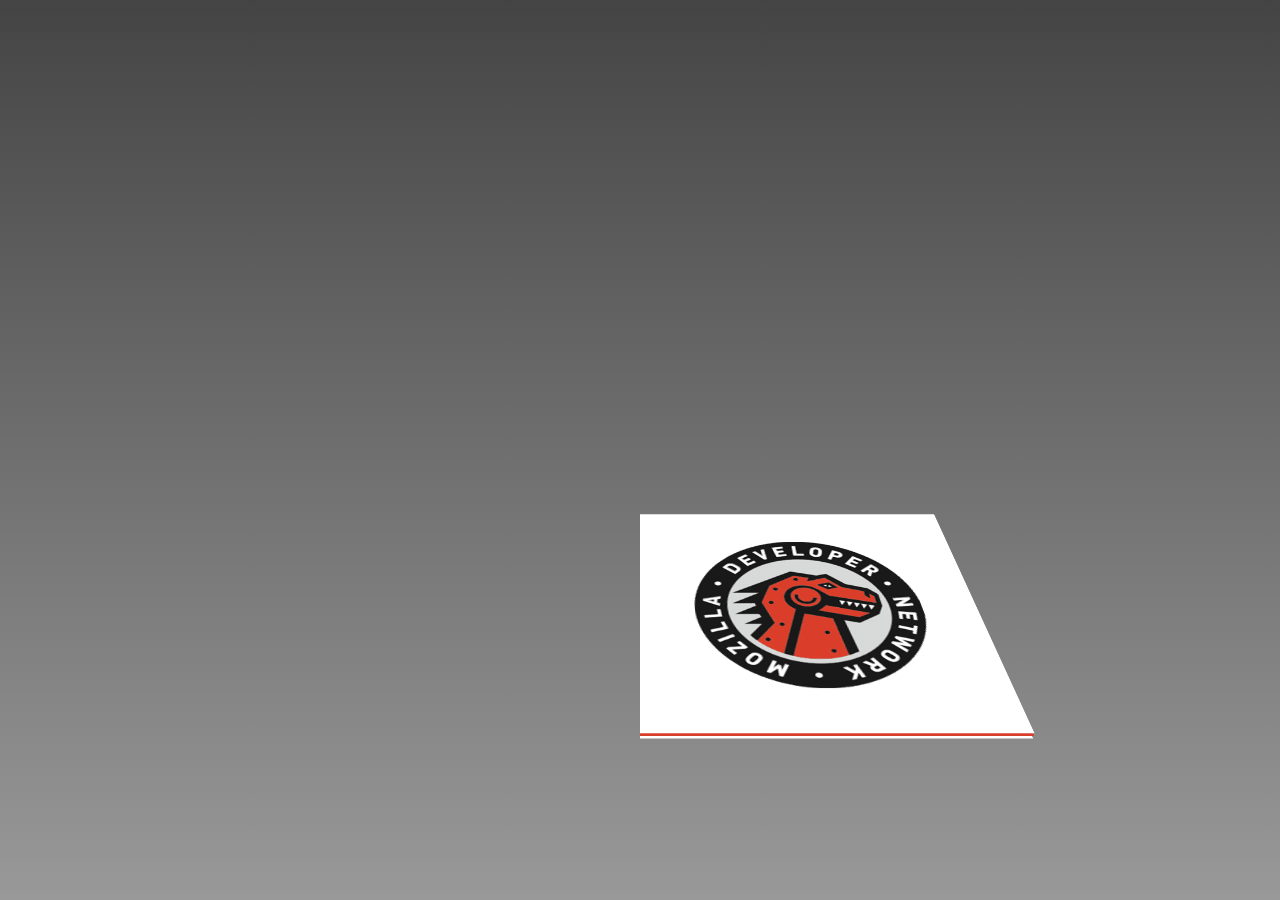
<file: 3dbook/index.html>
<!DOCTYPE html>
<html lang="en">
<head>
  <meta charset="UTF-8">
  <meta name="viewport" content="width=device-width, initial-scale=1.0">
  <meta http-equiv="X-UA-Compatible" content="ie=edge">
  <title>3d books</title>
  <link rel="stylesheet" href="./main.css">
</head>
<body>
  <div class="book p3d">
    <div class="back-cover p3d">
      <div class="page back flip"></div>
      <div class="page front p3d">
        <div class="shadow"></div>  
        <div class="dino" style="transform:translateZ(1px)
        skewX(-2.00625deg)"></div>              
      </div>
    </div>
    <div class="front-cover p3d">
      <div class="page front flip p3d">
        <p>
        Lorem ipsum dolor sit amet, consectetur adipiscing elit. Nam fermentum nisl quis nulla eleifend dignissim. Curabitur varius lobortis tincidunt. Maecenas gravida, nulla quis luctus imperdiet, ipsum nibh consectetur ante, in sodales massa tortor eget neque. Donec porta ligula massa, id sagittis est. Ut nisl tellus, faucibus nec feugiat ut, laoreet iaculis felis. Suspendisse ultrices mauris vel tellus suscipit commodo. Integer vitae tortor erat. Pellentesque non tempor nisi.
        </p>        
      </div>
      <div class="page back"></div>
    </div>
  </div>
  <script>
  //  函数 作用域  立即执行函数
  // xm 命名空间
  // 减少了全局变量的数量(污染)， 只有一个, 
  // xm 形成命名空间
  var xm = (function() {
    var book = document.querySelector('.book');
    var page = document.querySelector('.front-cover');
    var dino = document.querySelector('.dino');
    var shadow = document.querySelector('.shadow');
    var hold = false;
    var pageSize = 300;
    var prefixes = 
      ['Webkit', 'Moz', 'ms', 'O', ''];
    var centerPoint = window.innerWidth/2;
    var clamp = function(val, min, max) {
      // 数学函数，两值取大者
      return Math.max(min, Math.min(val, max));
    }
    page.onmousedown = function() {
      hold = true;
    }
    page.onmouseup = function() {
      hold= false
    }
    // 事件发生的那一瞬间， evt 事件对象
    window.onmousemove = function(evt) {
     if (!hold) {
       return;
     }
    //  console.log(evt.pageX);
    //  console.log(centerPoint - evt.pageX + pageSize)/pageSize*-90)
     var angle = clamp((centerPoint - evt.pageX 
     + pageSize)/pageSize*-90, -180, 0);
     console.log(angle);
    //  js .style 
    //  在之前的倾斜度上，再倾斜 15
    for(var i = 0, len = prefixes.length;
     i < len; i++) {
      var prefix = prefixes[i];
      book.style[prefix + 'transform'] =
      'rotateX(' + (60 + angle/8) + 'deg)';
      page.style[prefix + 'transform'] =
       'rotateY(' + angle + 'deg)';
       dino.style[prefix + 'transform'] =
       'translateX(' + (angle/20) + 'deg)';
       shadow.style[prefix + 'transform'] =
       'translateZ(1px) skewX(' + (angle/20) + 'deg)';
    }
    //  翻开首页
  }
  })()
  </script>
</body>
</html>
</file>
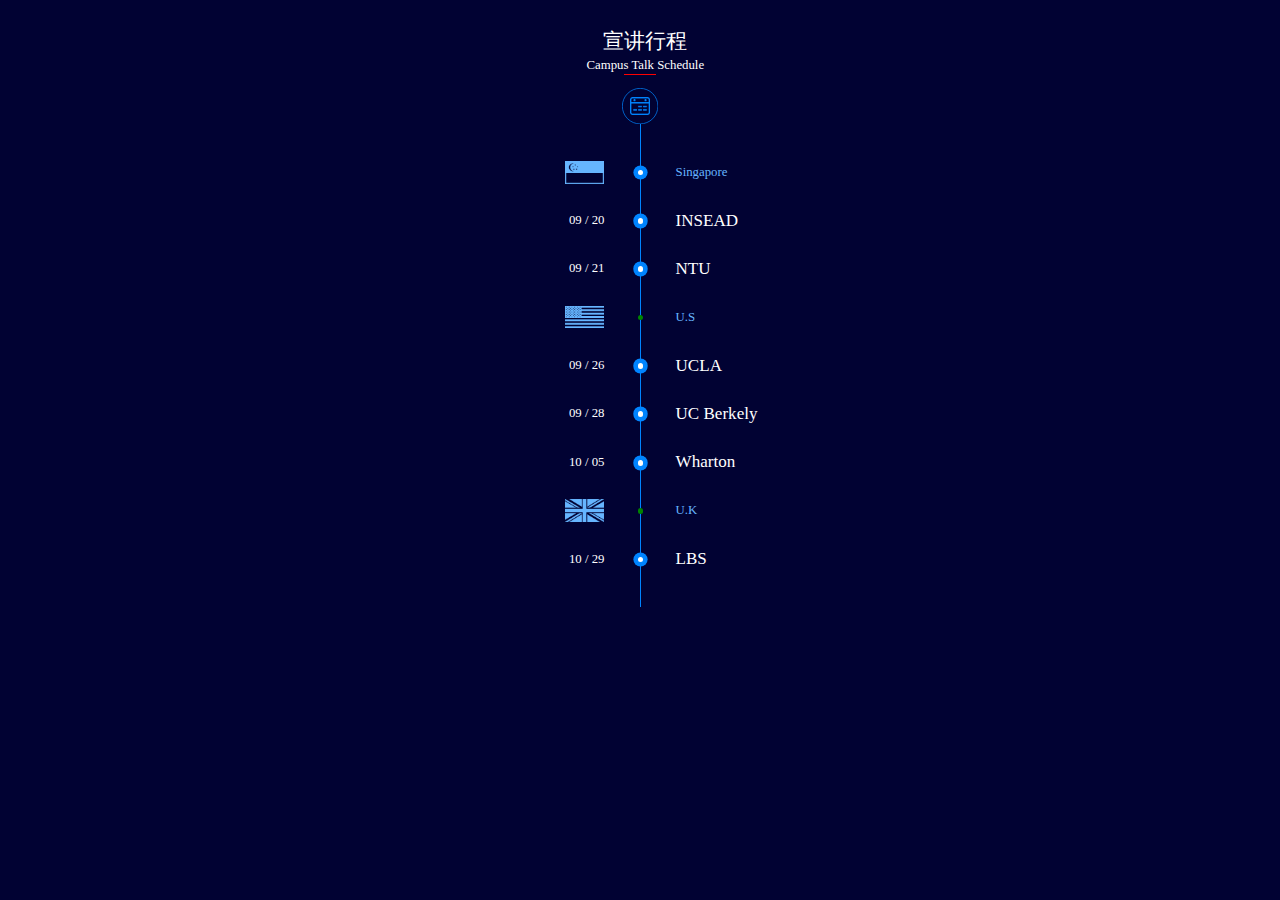
<file: recruit/index.html>
<!DOCTYPE html>
<html lang="en">
<head>
  <meta charset="UTF-8">
  <meta name="viewport" 
  content="width=device-width, initial-scale=1.0,
  user-scalable=no">
  <meta name="format-detection" content="telephone=no"/>
  <meta http-equiv="X-UA-Compatible" content="ie=edge">
  <link rel="stylesheet" href="./main.css">
  <title>京东宣讲h5</title>
</head>

<body ontouchstart>
  <div class="mod_container">
    <div class="part part3 in">
      <div class="timeline">
        <div class="timeline_tit">
          宣讲行程
          <span>Campus Talk Schedule</span>
        </div>
        <div class="timeline_icon">
          <svg viewBox="0 0 102 102">
            <circle cx="51" cy="51" r="50"
            transform="rotate(90 51 51)"/>
          </svg>
        </div>
        <ul class="timeline_list">
          <li class="timeline_item">
            <span class="timeline_item_cnt flag">
              <i class="flag_sin"></i>
            </span>
            <span class="timeline_item_cnt country">
            Singapore
            </span>
            <b></b>
          </li>
          <li class="timeline_item">
              <span class="timeline_item_cnt time">09 / 20</span>
              <span class="timeline_item_cnt city">INSEAD</span>
              <b></b>
            </li>
            <li class="timeline_item">
                <span class="timeline_item_cnt time">09 / 21</span>
                <span class="timeline_item_cnt city">NTU</span>
                <b></b>
            </li>
            <li class="timeline_item timeline_item_sp">
                <span class="timeline_item_cnt flag"><i class="flag_us"></i></span>
                <span class="timeline_item_cnt country">U.S</span>
                <b></b>
            </li>
            <li class="timeline_item">
                <span class="timeline_item_cnt time">09 / 26</span>
                <span class="timeline_item_cnt city">UCLA</span>
                <b></b>
            </li>
            <li class="timeline_item">
                <span class="timeline_item_cnt time">09 / 28</span>
                <span class="timeline_item_cnt city">UC Berkely</span>
                <b></b>
            </li>
            <li class="timeline_item">
                <span class="timeline_item_cnt time">10 / 05</span>
                <span class="timeline_item_cnt city">Wharton</span>
                <b></b>
            </li>
            <li class="timeline_item timeline_item_sp">
                <span class="timeline_item_cnt flag"><i class="flag_uk"></i></span>
                <span class="timeline_item_cnt country">U.K</span>
                <b></b>
            </li>
            <li class="timeline_item">
                <span class="timeline_item_cnt time">10 / 29</span>
                <span class="timeline_item_cnt city">LBS</span>
                <b></b>
            </li>
            <li class="timeline_line"></li>
        </ul>
      </div>
    </div>
  </div>
</body>
</html>
</file>
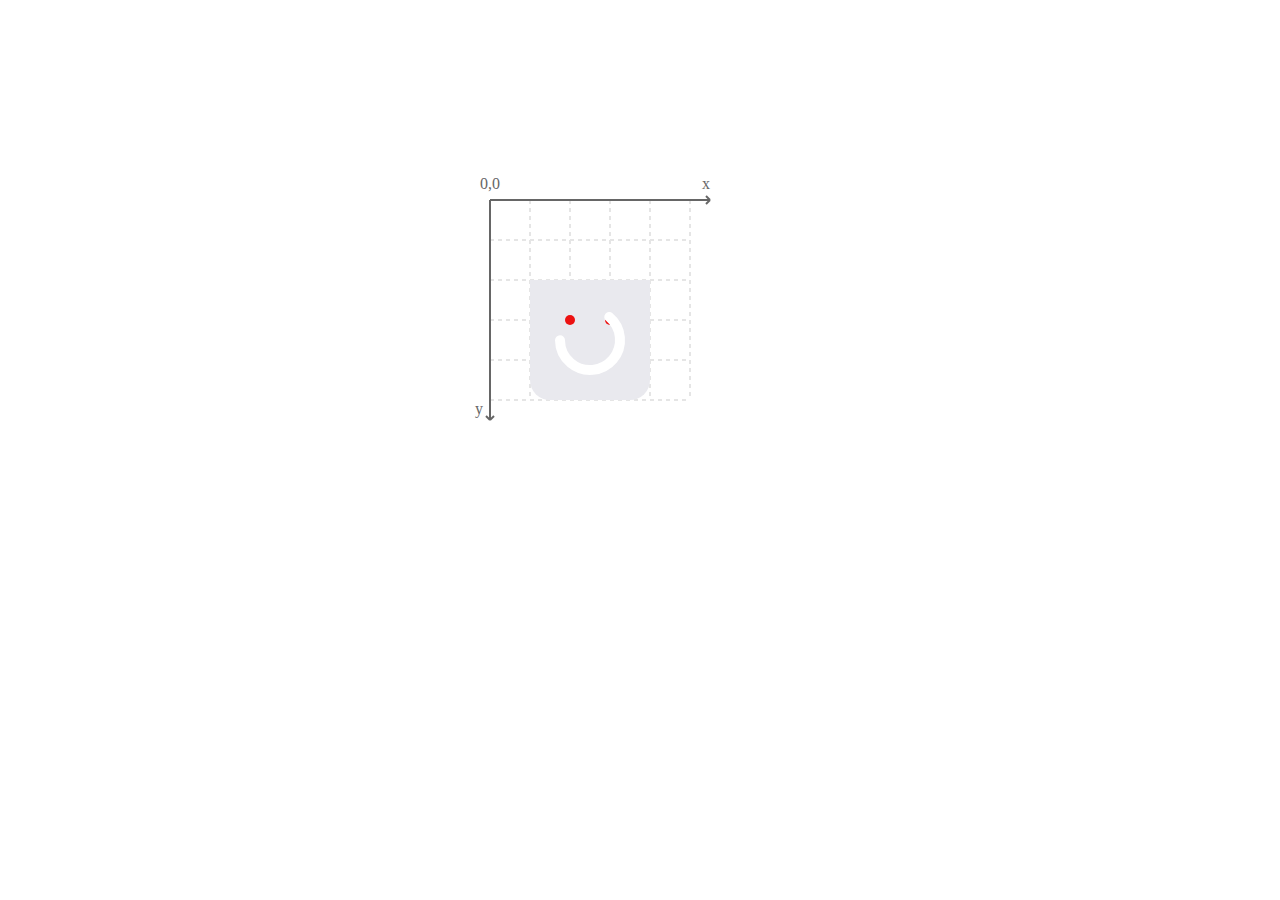
<file: svg动画/index.html>
<!DOCTYPE html>
<html lang="en">
<head>
    <meta charset="UTF-8">
    <meta name="viewport" content="width=device-width, initial-scale=1.0">
    <meta http-equiv="X-UA-Compatible" content="ie=edge">
    <title>svg 动画</title>
    <style>
    * {
        margin: 0;
        padding: 0;
    }
    .mouth {
        stroke-dasharray: 60, 95;
        transform: rotate(-50deg);
        transform-origin: 50px 70px;
    }
    </style>
</head>
<body>
    <div style="width: 300px;height: 300px;margin: 200px auto;position: relative;">
    <div style="color: #666;position: absolute;top: -25px;width: 230px;left: -10px;">
    0,0<span style="float: right;">x</span>
    </div>
    <div style="color: #666;position: absolute;top: 200px;left: -15px;">
    <span style="float: right;">y</span>
    </div>
    <!-- svg 矢量图标签，有一些数学图形绘制标签
    绘制标签来自于命名空间， -->
    <!-- 坐标系绘制 -->
    <svg width="400" height="400" viewBox="0 0 200 200" xmlns="https://www.w3.org/2000/svg"
    style="position: absolute;left: -40px;top: -40px;">
        <line x1="20" y1="40" x2="120" y2="40" style="stroke: #e5e5e5;stroke-dasharray:2 2;"/>
        <line x1="20" y1="60" x2="120" y2="60" style="stroke: #e5e5e5;stroke-dasharray:2 2;"/>
        <line x1="20" y1="80" x2="120" y2="80" style="stroke: #e5e5e5;stroke-dasharray:2 2;"/>
        <line x1="20" y1="100" x2="120" y2="100" style="stroke: #e5e5e5;stroke-dasharray:2 2;"/>
        <line x1="20" y1="120" x2="120" y2="120" style="stroke: #e5e5e5;stroke-dasharray:2 2;"/>
        <!-- y坐标辅助线 -->
        <line x1="40" y1="20" x2="40" y2="120" style="stroke: #e5e5e5;stroke-dasharray:2 2;"/>
        <line x1="60" y1="20" x2="60" y2="120" style="stroke: #e5e5e5;stroke-dasharray:2 2;"/>
        <line x1="80" y1="20" x2="80" y2="120" style="stroke: #e5e5e5;stroke-dasharray:2 2;"/>
        <line x1="100" y1="20" x2="100" y2="120" style="stroke: #e5e5e5;stroke-dasharray:2 2;"/>
        <line x1="120" y1="20" x2="120" y2="120" style="stroke: #e5e5e5;stroke-dasharray:2 2;"/>
        <!-- X轴 -->
        <line x1="20" y1="20" x2="130" y2="20" style="stroke: #666;"/>
        <line x1="128" y1="18" x2="130" y2="20" style="stroke: #666;"/>
        <line x1="128" y1="22" x2="130" y2="20" style="stroke: #666;"/>
        <!-- Y轴 -->
        <line x1="20" y1="20" x2="20" y2="130" style="stroke: #666;"/>
        <line x1="18" y1="128" x2="20" y2="130" style="stroke: #666;"/>
        <line x1="22" y1="128" x2="20" y2="130" style="stroke: #666;"/>
    </svg>
    <!-- loading绘制 -->
    <svg width="200" height="200" viewBox="0 0 100 100" xmlns="https://www.w3.org/2000/svg"
    style="position: absolute; left: 0;top: 0;">
    <!-- canvas 复杂 path 路径
    画笔 stroke 画边线 -->
    <path d="M 20  40 L 80 40 L 80 90 A 10 10 90 0 1 70 100 L 30 100 A 10 10 90 0 1 20 90" 
    style="fill: #e9e9ee"/>
    <circle class="eye" cx="40" cy="60" r="2.5" style="fill: rgb(236, 17, 17)" />
    <circle class="eye" cx="60" cy="60" r="2.5" style="fill: rgb(236, 17, 17)"/>
    <circle class="mouth" cx="50" cy="70" r="15" 
    style="fill:none;stroke: #fff;stroke-width: 5;stroke-linecap: round"/>
    </svg>
    </div>    
</body>
</html>
</file>
<file: 3dbook/main.css>
/* css 3d 会带来硬件加速  */
* {
    margin: 0;
    padding: 0;
  }
  html {
    height: 100%;
  }
  body {
    height: 100%;
    overflow: hidden;
    font: 100%/1.5 Helvetica, Arial, sans-serif;
    color: #ffffff;
    /* 视点 眼睛离屏幕的距离
    浏览器兼容前缀
    -webkit chrome
    -ms 微软
    -moz 火狐
    -o 欧朋
    兼容 移动端 -webkit   android iphone webkit
    和PC 多做
    */
    /* color stop */
    -webkit-perspective: 1000px;
    -ms-perspective: 1000px;
    -moz-perspective: 1000px;
    -o-perspective: 1000px;
    perspective: 1000px;
    background: #444444;
    /* 图大 渐变css来生成 */
    background-image: -webkit-gradient(linear, left top,
     left bottom, from(#444444), to(#999999));
    background-image: -webkit-linear-gradient(top,
    #444444,#999999);
    background-image: -moz-linear-gradient(top,
    #444444,#999999);
    background-image: -ms-linear-gradient(top,
    #444444,#999999);
    background-image: -o-linear-gradient(top,
    #444444,#999999);
    background-image: linear-gradient(to bottom,
     #444444, #999999);
  }
  
  .book {
    -webkit-transform-style: preserve-3d;
    -moz-transform-style: preserve-3d;
    -ms-transform-style: preserve-3d;    
    -o-transform-style: preserve-3d;  
    transform-style: preserve-3d;
  }
  .book {
    width: 300px;
    height: 300px;
    position: absolute;
    top: 50%;
    left: 50%;
    /* 二种方法 */
    /* 兼容性 未使用css3, ie678 */
    /* margin-left: -150px; */
    /* margin-top: -150px; */
    -webkit-transform: translate(-50%, -50%);
    transform: translate(-50%, -50%);
    background: red;
    -webkit-transform: rotateX(60deg);
    -moz-transform: rotateX(60deg);
    -ms-transform: rotateX(60deg);
    -o-transform: rotateX(60deg);
    transform: rotateX(60deg);
    -webkit-user-select: none;
    -moz-user-select: none;
    -o-user-select: none;
    -ms-user-select: none;
    user-select: none;
  }
  .p3d {
    transform-style: preserve-3d;
  }
  /* 正面  */
  .front-cover {
    cursor: move;
    -webkit-transform-origin: 0 50%;
    -moz-transform-origin: 0 50%;
    -ms-transform-origin: 0 50%;
    -o-transform-origin: 0 50%;
    transform-origin: 0 50%;
    -webkit-transform: rotateY(0deg);
    -moz-transform: rotateY(0deg);
    -ms-transform: rotateY(0deg);
    -o-transform: rotateY(0deg);
    transform: rotateY(0deg);
  }
  .front {
    background-color: #d93e2b;  
  }
  .page {
    width: 300px;
    height: 300px;
    padding: 1em;
    position: absolute;
    top: 0;
    left: 0;
    text-indent: 2em;
  }
  .back {
    background-color: #fff;
  }
  .front-cover .back{
    background-image: url('mdn.png');
    background-repeat: no-repeat;
    background-position: 50% 50%;
    -webkit-transform: translateZ(3px);
    -moz-transform: translateZ(3px);
    -ms-transform: translateZ(3px);
    -o-transform: translateZ(3px);
    transform: translateZ(3px);
  
  }
  .flip {
    transform: rotateY(180deg);
    /* left: 100%; */
  }
  
  .back-cover .back {
    -webkit-transform: translateZ(-3px);  
    transform: translateZ(-3px);  
  }
  .shadow, .dino {
    width: 196px;
    height: 132px;
    position: absolute;
    left: 60px;
    top: 60px;
    -webkit-transform-origin: 0 100%; 
    transform-origin: 0 100%; 
  }
  .shadow {
    background: url('shadow.png') no-repeat;  
  }
  .dino {
    background: url('dino.png') no-repeat;
  }
</file>
<file: recruit/main.css>
html {
  font-size: 24px;
}
.mod_container {
  position: absolute;
  left: 0;
  top: 0;
  width: 100%;
  height: 100%;
  background: #010233;
  overflow: hidden;
}
.part {
  display: none;
}
.part.in {
  display: block;
}
.timeline {
  position: absolute;
  width: 100%;
  height: 100%;
  top: 0;
  left: 0;
}
.timeline_tit {
  position: relative;
  padding: 1.0371rem 0 0 0.4445rem;
  font-size: 0.8889rem;
  line-height: 1.3334rem;
  color: #fff;
  text-align: center;
}
.timeline_tit span {
  display: block;
  font-size: 0.5334rem;
  line-height: 0.74408rem;
}
.timeline_tit:after {
  content: "";
  position: absolute;
  width: 1.363rem;
  height: 1px;
  background: #f00;
  bottom: 0;
  left: 50%;
  margin-left: -0.6814rem;
}
.timeline_icon {
  position: relative;
  width: 1.5112rem;
  height: 1.5112rem;
  margin: 0.5334rem auto 0;
  background: url("./images/p3_01.png") no-repeat center;
  background-size: 0.8445rem 0.7408rem;
}
.timeline_icon svg {
  width: 1.5112rem;
  height: 1.5112rem;
  stroke: #0084ff;
  stroke-width: 2px;
  fill: none;
  stroke-dasharray: 320;
}
.timeline_list {
  position: relative;
  bottom: 0;
  width: 13.3334rem;
  height: 18.1334rem;
  margin: 0 auto;
  padding: 1.0075rem 0;
  display: flex;
  flex-direction: column;
  color: #fff;
}
.timeline_line {
  list-style: none;
  position: absolute;
  width: 1px;
  height: 100%;
  background: #0084ff;
  top: 0;
  left: 50%;
}
.timeline_item {
  position: relative;
  flex: 1;
  display: flex;
  align-items: center;
  z-index: 9;
}
.timeline_item b {
  position: absolute;
  width: 0.2371rem;
  height: 0.2371rem;
  border-radius: 50%;
  left: 50%;
  top: 50%;
  margin: -0.1037rem 0 0 -0.1037rem;
  z-index: 1;
  background: #fff;
  box-shadow: 0 0 0 0.1926rem #0084ff;
}
.timeline_item_sp b {
  background: #008400;
  box-shadow: none;
}
.timeline_item_cnt {
  flex: 1;
  padding: 0 1.4815rem;
}
.timeline_item_cnt:nth-child(1) {
  text-align: right;
}
.timeline_item_cnt:nth-child(2) {
  text-align: left;
}
.timeline_item_cnt.flag {
  width: 1.6445rem;
  height: 0.963rem;
}
.timeline_item_cnt.flag i {
  display: inline-block;
  width: 1.6445rem;
  height: 0.963rem;
  background-size: 100%;
}
.timeline_item_cnt.country {
  font-size: 0.5334rem;
  color: #66b5ff;
}
.timeline_item_cnt.city {
  font-size: 0.7112rem;
}
.timeline_item_cnt.time {
  font-size: 0.5334rem;
}
.timeline_item_cnt .flag_sin {
  background: url("./images/p3_02.png") no-repeat;
}
.timeline_item_cnt .flag_us {
  background: url("./images/p3_03.png") no-repeat;
}
.timeline_item_cnt .flag_uk {
  background: url("./images/p3_04.png") no-repeat;
}
.part3.in .timeline_tit {
  animation: on_tl_tit ease-out 0.4s 1.4s both;
}
.part3.in .timeline_tit span {
  animation: on_tl_tit_s ease_in 0.4s 1.4s both;
}
.part3.in .timeline_tit:after {
  animation: on_tl_tit_a ease_in 0.4s 1.8s both;
}
.part3.in .timeline_icon {
  animation: on_tl_icon 1.2s 0.5s linear both;
}
.part3.in .timeline_icon svg {
  animation: on_tl_iconsvg 0.5s 0.9s linear both;
}
.part3.in .timeline_line {
  animation: on_tl_line 1.5s 2.2s linear both;
  transform-origin: 50% 0;
}
.part3.in .timeline_item {
  animation: on_tl_item 0.45s ease both;
}
.part3.in .timeline_item:nth-child(1) {
  animation-delay: 3.35s;
}
.part3.in .timeline_item:nth-child(2) {
  animation-delay: 4.35s;
}
.part3.in .timeline_item:nth-child(3) {
  animation-delay: 5.35s;
}
.part3.in .timeline_item:nth-child(4) {
  animation-delay: 6.35s;
}
.part3.in .timeline_item:nth-child(5) {
  animation-delay: 7.35s;
}
.part3.in .timeline_item:nth-child(6) {
  animation-delay: 8.35s;
}
.part3.in .timeline_item:nth-child(7) {
  animation-delay: 9.35s;
}
.part3.in .timeline_item:nth-child(8) {
  animation-delay: 10.35s;
}
.part3.in .timeline_item:nth-child(9) {
  animation-delay: 11.35s;
}
.part3.in .timeline_item:nth-child(10) {
  animation-delay: 12.35s;
}
@-moz-keyframes on_tl_tit {
  0% {
    transform: translate3d(0, -5.9259rem, 0);
  }
  100% {
    transform: translate3d(0, 0, 0);
  }
}
@-webkit-keyframes on_tl_tit {
  0% {
    transform: translate3d(0, -5.9259rem, 0);
  }
  100% {
    transform: translate3d(0, 0, 0);
  }
}
@-o-keyframes on_tl_tit {
  0% {
    transform: translate3d(0, -5.9259rem, 0);
  }
  100% {
    transform: translate3d(0, 0, 0);
  }
}
@keyframes on_tl_tit {
  0% {
    transform: translate3d(0, -5.9259rem, 0);
  }
  100% {
    transform: translate3d(0, 0, 0);
  }
}
@-moz-keyframes on_tl_tit_s {
  0% {
    transform: translate3d(0, 100%, 0);
  }
  100% {
    transform: translate3d(0, 0, 0);
  }
}
@-webkit-keyframes on_tl_tit_s {
  0% {
    transform: translate3d(0, 100%, 0);
  }
  100% {
    transform: translate3d(0, 0, 0);
  }
}
@-o-keyframes on_tl_tit_s {
  0% {
    transform: translate3d(0, 100%, 0);
  }
  100% {
    transform: translate3d(0, 0, 0);
  }
}
@keyframes on_tl_tit_s {
  0% {
    transform: translate3d(0, 100%, 0);
  }
  100% {
    transform: translate3d(0, 0, 0);
  }
}
@-moz-keyframes on_tl_tit_a {
  0% {
    transform: scale(0, 1);
  }
  100% {
    transform: scale(1, 1);
  }
}
@-webkit-keyframes on_tl_tit_a {
  0% {
    transform: scale(0, 1);
  }
  100% {
    transform: scale(1, 1);
  }
}
@-o-keyframes on_tl_tit_a {
  0% {
    transform: scale(0, 1);
  }
  100% {
    transform: scale(1, 1);
  }
}
@keyframes on_tl_tit_a {
  0% {
    transform: scale(0, 1);
  }
  100% {
    transform: scale(1, 1);
  }
}
@-moz-keyframes on_tl_icon {
  0% {
    transform: translateY(7.1112rem);
    opacity: 0;
  }
  66.66% {
    transform: translateY(7.1112rem);
    opacity: 1;
  }
  100% {
    transform: translateY(0);
    opacity: 1;
  }
}
@-webkit-keyframes on_tl_icon {
  0% {
    transform: translateY(7.1112rem);
    opacity: 0;
  }
  66.66% {
    transform: translateY(7.1112rem);
    opacity: 1;
  }
  100% {
    transform: translateY(0);
    opacity: 1;
  }
}
@-o-keyframes on_tl_icon {
  0% {
    transform: translateY(7.1112rem);
    opacity: 0;
  }
  66.66% {
    transform: translateY(7.1112rem);
    opacity: 1;
  }
  100% {
    transform: translateY(0);
    opacity: 1;
  }
}
@keyframes on_tl_icon {
  0% {
    transform: translateY(7.1112rem);
    opacity: 0;
  }
  66.66% {
    transform: translateY(7.1112rem);
    opacity: 1;
  }
  100% {
    transform: translateY(0);
    opacity: 1;
  }
}
@-moz-keyframes on_tl_iconsvg {
  0% {
    stroke-dashoffset: 320;
  }
  100% {
    stroke-dashoffset: 0;
  }
}
@-webkit-keyframes on_tl_iconsvg {
  0% {
    stroke-dashoffset: 320;
  }
  100% {
    stroke-dashoffset: 0;
  }
}
@-o-keyframes on_tl_iconsvg {
  0% {
    stroke-dashoffset: 320;
  }
  100% {
    stroke-dashoffset: 0;
  }
}
@keyframes on_tl_iconsvg {
  0% {
    stroke-dashoffset: 320;
  }
  100% {
    stroke-dashoffset: 0;
  }
}
@-moz-keyframes on_tl_line {
  0% {
    transform: scale(1, 0);
  }
  100% {
    transform: scale(1, 1);
  }
}
@-webkit-keyframes on_tl_line {
  0% {
    transform: scale(1, 0);
  }
  100% {
    transform: scale(1, 1);
  }
}
@-o-keyframes on_tl_line {
  0% {
    transform: scale(1, 0);
  }
  100% {
    transform: scale(1, 1);
  }
}
@keyframes on_tl_line {
  0% {
    transform: scale(1, 0);
  }
  100% {
    transform: scale(1, 1);
  }
}
@-moz-keyframes on_tl_item {
  0% {
    transform: scale(0, 0);
    opacity: 0;
  }
  100% {
    transform: scale(1, 1);
    opacity: 1;
  }
}
@-webkit-keyframes on_tl_item {
  0% {
    transform: scale(0, 0);
    opacity: 0;
  }
  100% {
    transform: scale(1, 1);
    opacity: 1;
  }
}
@-o-keyframes on_tl_item {
  0% {
    transform: scale(0, 0);
    opacity: 0;
  }
  100% {
    transform: scale(1, 1);
    opacity: 1;
  }
}
@keyframes on_tl_item {
  0% {
    transform: scale(0, 0);
    opacity: 0;
  }
  100% {
    transform: scale(1, 1);
    opacity: 1;
  }
}
</file>
